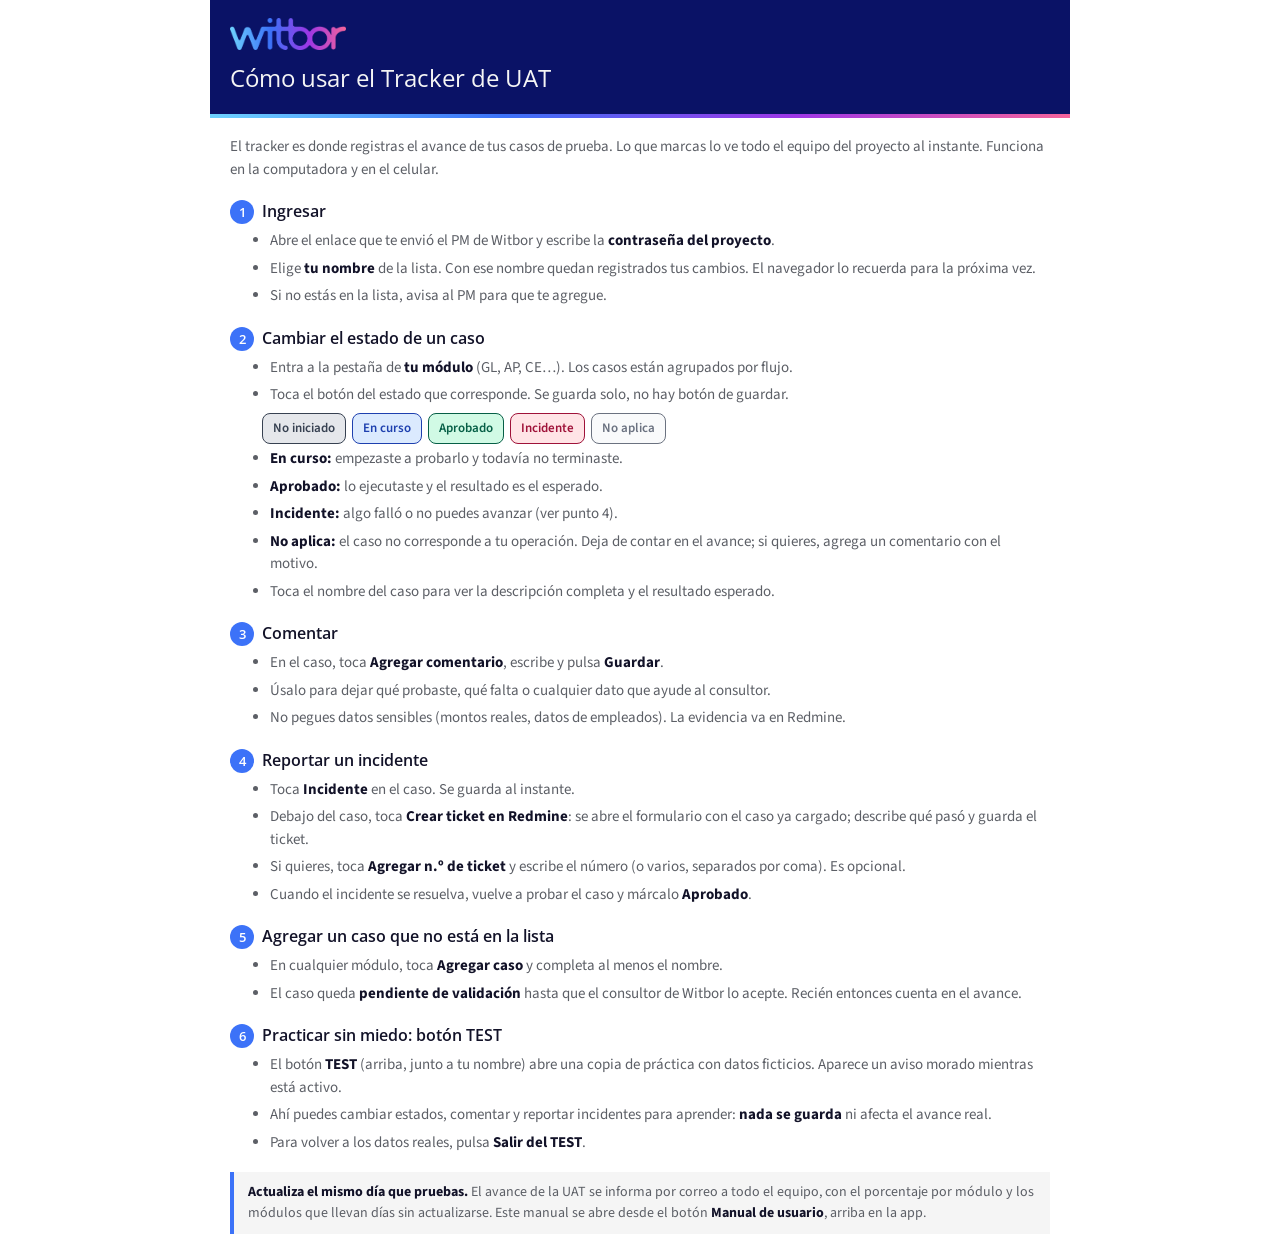
<file: ayuda.html>
<!DOCTYPE html>
<html lang="es">
<head>
  <meta charset="UTF-8" />
  <meta name="viewport" content="width=device-width, initial-scale=1.0" />
  <title>Cómo usar el Tracker de UAT</title>
  <meta name="robots" content="noindex, nofollow" />
  <link rel="preconnect" href="https://fonts.googleapis.com" />
  <link rel="preconnect" href="https://fonts.gstatic.com" crossorigin />
  <link rel="stylesheet" href="https://fonts.googleapis.com/css2?family=Open+Sans:wght@400;600&family=Source+Sans+3:wght@400;600&display=swap" />
  <link rel="stylesheet" href="css/base.css?v=202610230814" />
  <link rel="stylesheet" href="css/ayuda.css?v=202610230814" />
</head>
<body>
  <div class="hoja">
    <div class="cabecera">
      <img src="img/logo-witbor-color.png" alt="witbor" />
      <h1>Cómo usar el Tracker de UAT</h1>
    </div>
    <div class="barra-gradiente"></div>

    <p>El tracker es donde registras el avance de tus casos de prueba. Lo que marcas lo ve todo el equipo del proyecto al instante. Funciona en la computadora y en el celular.</p>

    <h2><span>1</span>Ingresar</h2>
    <ul>
      <li>Abre el enlace que te envió el PM de Witbor y escribe la <strong>contraseña del proyecto</strong>.</li>
      <li>Elige <strong>tu nombre</strong> de la lista. Con ese nombre quedan registrados tus cambios. El navegador lo recuerda para la próxima vez.</li>
      <li>Si no estás en la lista, avisa al PM para que te agregue.</li>
    </ul>

    <h2><span>2</span>Cambiar el estado de un caso</h2>
    <ul>
      <li>Entra a la pestaña de <strong>tu módulo</strong> (GL, AP, CE…). Los casos están agrupados por flujo.</li>
      <li>Toca el botón del estado que corresponde. Se guarda solo, no hay botón de guardar.</li>
    </ul>
    <div class="estados">
      <b class="e1">No iniciado</b><b class="e2">En curso</b><b class="e3">Aprobado</b><b class="e4">Incidente</b><b class="e5">No aplica</b>
    </div>
    <ul>
      <li><strong>En curso:</strong> empezaste a probarlo y todavía no terminaste.</li>
      <li><strong>Aprobado:</strong> lo ejecutaste y el resultado es el esperado.</li>
      <li><strong>Incidente:</strong> algo falló o no puedes avanzar (ver punto 4).</li>
      <li><strong>No aplica:</strong> el caso no corresponde a tu operación. Deja de contar en el avance; si quieres, agrega un comentario con el motivo.</li>
      <li>Toca el nombre del caso para ver la descripción completa y el resultado esperado.</li>
    </ul>

    <h2><span>3</span>Comentar</h2>
    <ul>
      <li>En el caso, toca <strong>Agregar comentario</strong>, escribe y pulsa <strong>Guardar</strong>.</li>
      <li>Úsalo para dejar qué probaste, qué falta o cualquier dato que ayude al consultor.</li>
      <li>No pegues datos sensibles (montos reales, datos de empleados). La evidencia va en Redmine.</li>
    </ul>

    <h2><span>4</span>Reportar un incidente</h2>
    <ul>
      <li>Toca <strong>Incidente</strong> en el caso. Se guarda al instante.</li>
      <li>Debajo del caso, toca <strong>Crear ticket en Redmine</strong>: se abre el formulario con el caso ya cargado; describe qué pasó y guarda el ticket.</li>
      <li>Si quieres, toca <strong>Agregar n.º de ticket</strong> y escribe el número (o varios, separados por coma). Es opcional.</li>
      <li>Cuando el incidente se resuelva, vuelve a probar el caso y márcalo <strong>Aprobado</strong>.</li>
    </ul>

    <h2><span>5</span>Agregar un caso que no está en la lista</h2>
    <ul>
      <li>En cualquier módulo, toca <strong>Agregar caso</strong> y completa al menos el nombre.</li>
      <li>El caso queda <strong>pendiente de validación</strong> hasta que el consultor de Witbor lo acepte. Recién entonces cuenta en el avance.</li>
    </ul>

    <h2><span>6</span>Practicar sin miedo: botón TEST</h2>
    <ul>
      <li>El botón <strong>TEST</strong> (arriba, junto a tu nombre) abre una copia de práctica con datos ficticios. Aparece un aviso morado mientras está activo.</li>
      <li>Ahí puedes cambiar estados, comentar y reportar incidentes para aprender: <strong>nada se guarda</strong> ni afecta el avance real.</li>
      <li>Para volver a los datos reales, pulsa <strong>Salir del TEST</strong>.</li>
    </ul>

    <div class="nota">
      <strong>Actualiza el mismo día que pruebas.</strong> El avance de la UAT se informa por correo a todo el equipo, con el porcentaje por módulo y los módulos que llevan días sin actualizarse.
      Este manual se abre desde el botón <strong>Manual de usuario</strong>, arriba en la app.
    </div>
  </div>
</body>
</html>
</file>
<file: css/base.css>
/* ============================================================
   base.css — reset, variables globales y tipografía base
   Se carga PRIMERO. El resto de CSS depende de estas variables.
   Colores y tipografías: Manual de marca Witbor 2026.
   ============================================================ */

:root {
  /* ---- Gradiente del logo (solo acentos: barras, detalles) ---- */
  --witbor-cian:    #6ED2FF;
  --witbor-azul:    #3C72F8; /* también CTA, links y resaltados */
  --witbor-violeta: #9E37E6;
  --witbor-rosa:    #F5649B;
  --witbor-gradiente: linear-gradient(90deg, var(--witbor-cian) 0%, var(--witbor-azul) 34%, var(--witbor-violeta) 68%, var(--witbor-rosa) 100%);

  /* ---- Fondos ---- */
  --color-bg:        #F5F5F5; /* fondo claro por defecto */
  --color-bg-oscuro: #0A1266; /* encabezado y pantalla de acceso */

  /* ---- Texto ---- */
  --color-titulo: #121228; /* títulos sobre fondo claro */
  --color-texto:  #5C5F66; /* cuerpo sobre fondo claro  */

  /* ---- Sombras del banner "MODO TEST" (violeta) ---- */
  --shadow-test:        rgba(103, 36, 150, 0.35);
  --shadow-test-strong: rgba(103, 36, 150, 0.65);

  /* ---- Radios ---- */
  --radius-sm: 4px;
  --radius-md: 12px;

  /* ---- Tipografía: Open Sans (títulos) + Source Sans 3 (texto) ---- */
  --font-titulo: "Open Sans", Arial, sans-serif;
  --font-texto:  "Source Sans 3", Calibri, Arial, sans-serif;
}

/* ---- Reset mínimo / base del documento ---- */
html, body, #root { height: 100%; }

body {
  margin: 0;
  font-family: var(--font-texto);
  background: var(--color-bg);
  color: var(--color-texto);
}

select, input, textarea, button { font-family: inherit; }

/* Títulos y encabezados */
.font-title { font-family: var(--font-titulo); color: var(--color-titulo); }
.font-title-claro { font-family: var(--font-titulo); color: #F5F5F5; }

/* Volanta: línea en mayúsculas sobre el título */
.volanta { font-size: 12px; text-transform: uppercase; letter-spacing: 0.1em; color: var(--color-texto); }
.volanta-claro { font-size: 12px; text-transform: uppercase; letter-spacing: 0.1em; color: #CCCCCC; }

/* Barra fina con el gradiente de marca (bajo el encabezado, borde de tarjetas) */
.barra-gradiente { height: 4px; background: var(--witbor-gradiente); }

/* Co-branding: witbor | cliente (el cliente a la derecha, divisor fijo) */
.cobranding { display: flex; align-items: center; gap: 14px; }
.cobranding .divisor { width: 1px; align-self: stretch; background: currentColor; opacity: 0.45; }
</file>
<file: css/ayuda.css>
/* ============================================================
   ayuda.css — manual de una página (ayuda.html)
   Se carga después de base.css y usa sus variables de marca.
   ============================================================ */

/* Manual de una página para los usuarios del cliente. Se puede imprimir. */
body { background: #fff; }
.hoja { max-width: 820px; margin: 0 auto; padding: 0 20px 24px; font-size: 15px; line-height: 1.5; }
.cabecera { background: var(--color-bg-oscuro); padding: 18px 20px; margin: 0 -20px; }
.cabecera img { height: 32px; display: block; }
.cabecera h1 { font-family: var(--font-titulo); font-weight: 400; font-size: 24px; color: #F5F5F5; margin: 10px 0 0; }
.barra-gradiente { margin: 0 -20px 18px; }
h2 { font-family: var(--font-titulo); font-weight: 600; font-size: 16px; color: var(--color-titulo); margin: 18px 0 6px; }
h2 span { display: inline-block; width: 24px; height: 24px; line-height: 24px; text-align: center; border-radius: 50%;
          background: var(--witbor-azul); color: #fff; font-size: 13px; margin-right: 8px; }
p, li { margin: 0 0 5px; }
ul { margin: 0; padding-left: 40px; }
strong { color: var(--color-titulo); }
.estados { display: flex; flex-wrap: wrap; gap: 6px; margin: 6px 0 4px 32px; }
.estados b { font-weight: 600; font-size: 13px; border-radius: 8px; padding: 5px 10px; border: 1px solid; }
.e1 { background: #E5E7EB; color: #374151; border-color: #D1D5DB; }
.e2 { background: #DBEAFE; color: #1E40AF; border-color: #93C5FD; }
.e3 { background: #D1FAE5; color: #065F46; border-color: #6EE7B7; }
.e4 { background: #FFE4E6; color: #9F1239; border-color: #FDA4AF; }
.e5 { background: #F9FAFB; color: #6B7280; border-color: #E5E7EB; }
.nota { background: var(--color-bg); border-left: 4px solid var(--witbor-azul); padding: 10px 14px; margin-top: 18px; font-size: 14px; }
@media print { .hoja { font-size: 12.5px; } .cabecera, .barra-gradiente, .estados b, h2 span { -webkit-print-color-adjust: exact; print-color-adjust: exact; } }
</file>
